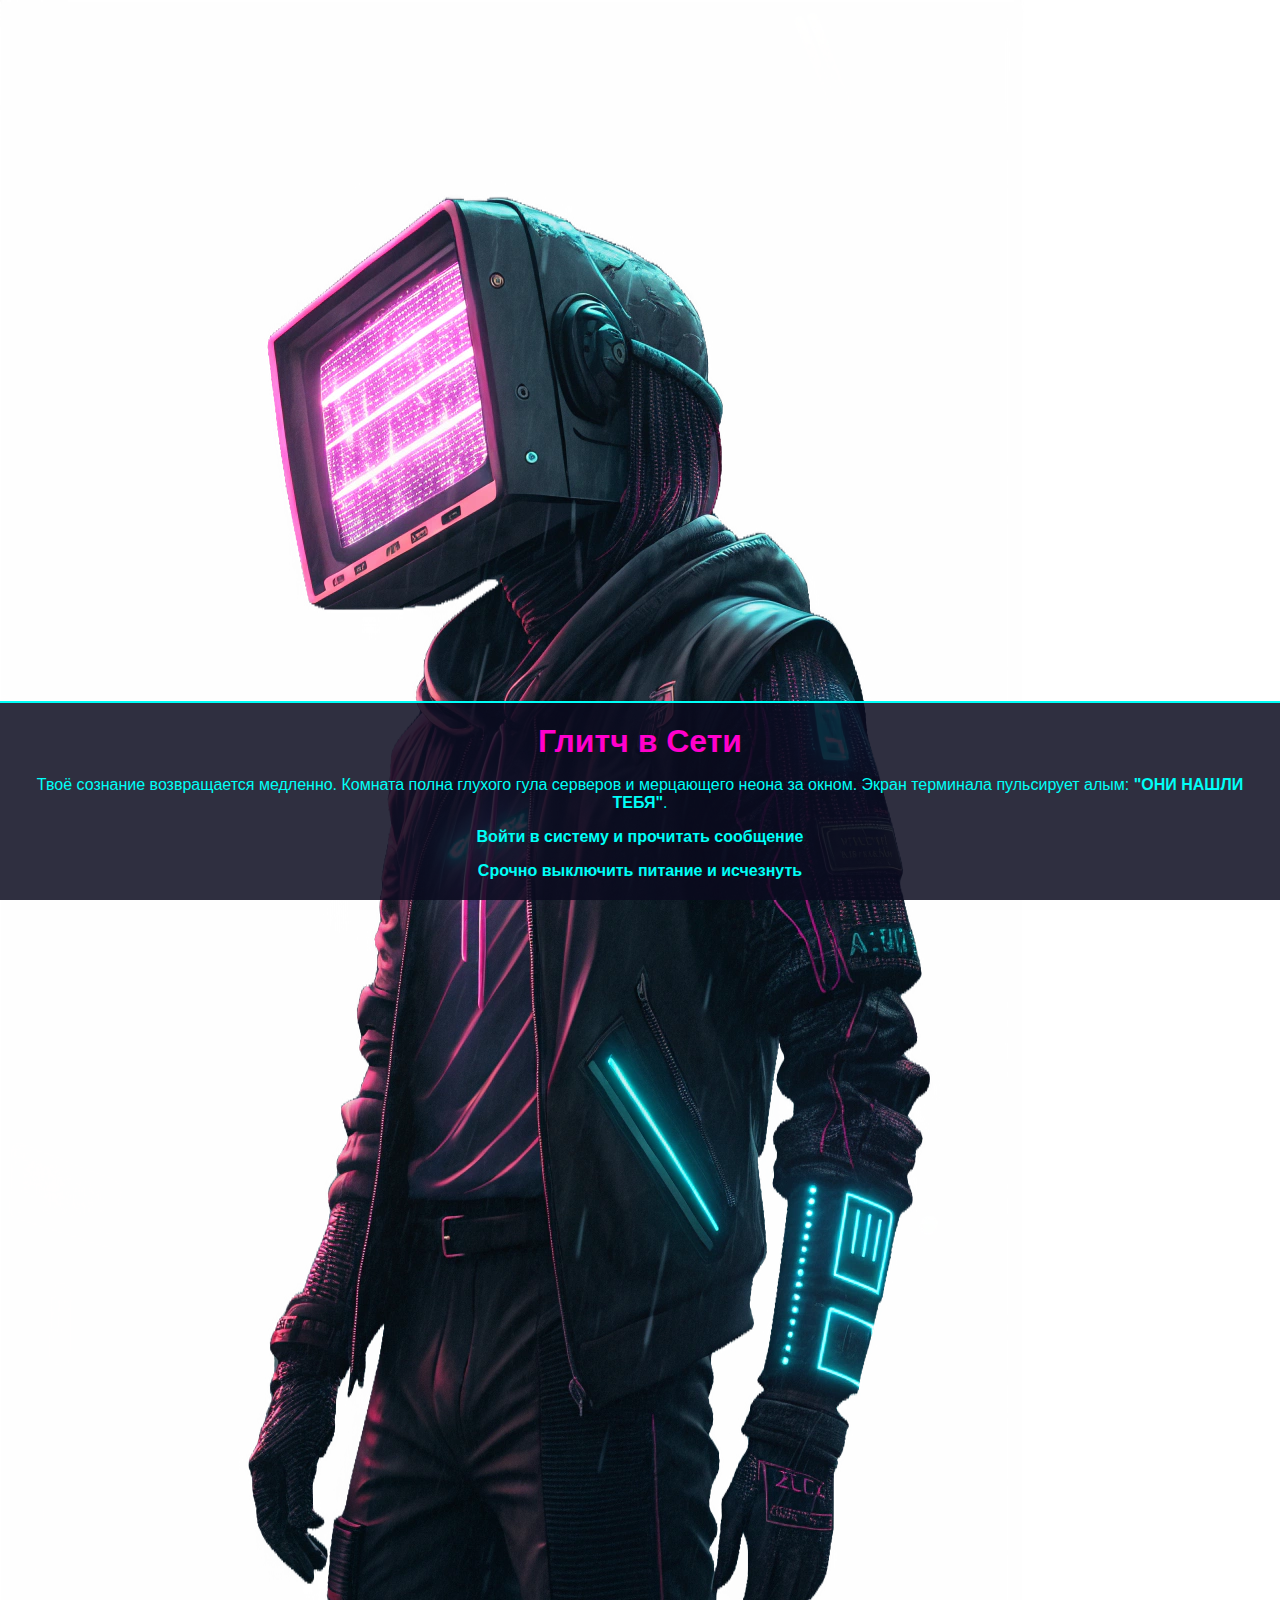
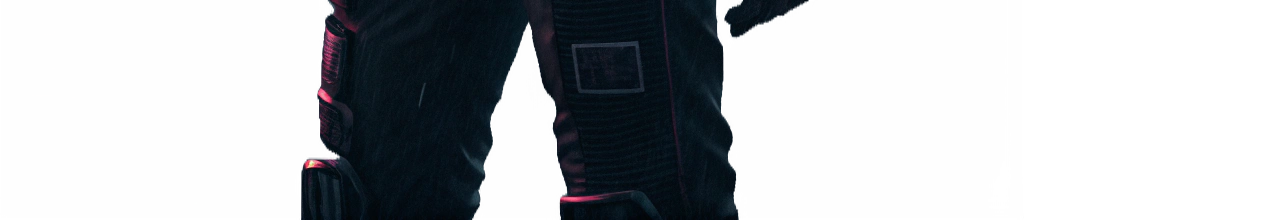
<file: index.html>
<!DOCTYPE html>
<html lang="ru">
  <head>
    <meta charset="UTF-8">
    <link rel="stylesheet" href="style.css">
  </head>
  <body>
    <div class="cyberpunk">
      <h1>Глитч в Сети</h1>
      <div> 
        <p>
          Твоё сознание возвращается медленно. Комната полна глухого гула серверов и мерцающего неона за окном.
          Экран терминала пульсирует алым: <strong>"ОНИ НАШЛИ ТЕБЯ"</strong>.
        </p>
      </div>

      <div>
       <a href='login.html'>Войти в систему и прочитать сообщение</a> 
       <a href='disconnect.html'>Срочно выключить питание и исчезнуть</a> 
      </div>
    </div>
    <div class="character">
      <img src="img/character.png">
    </div>
  </body>
</html>
</file>
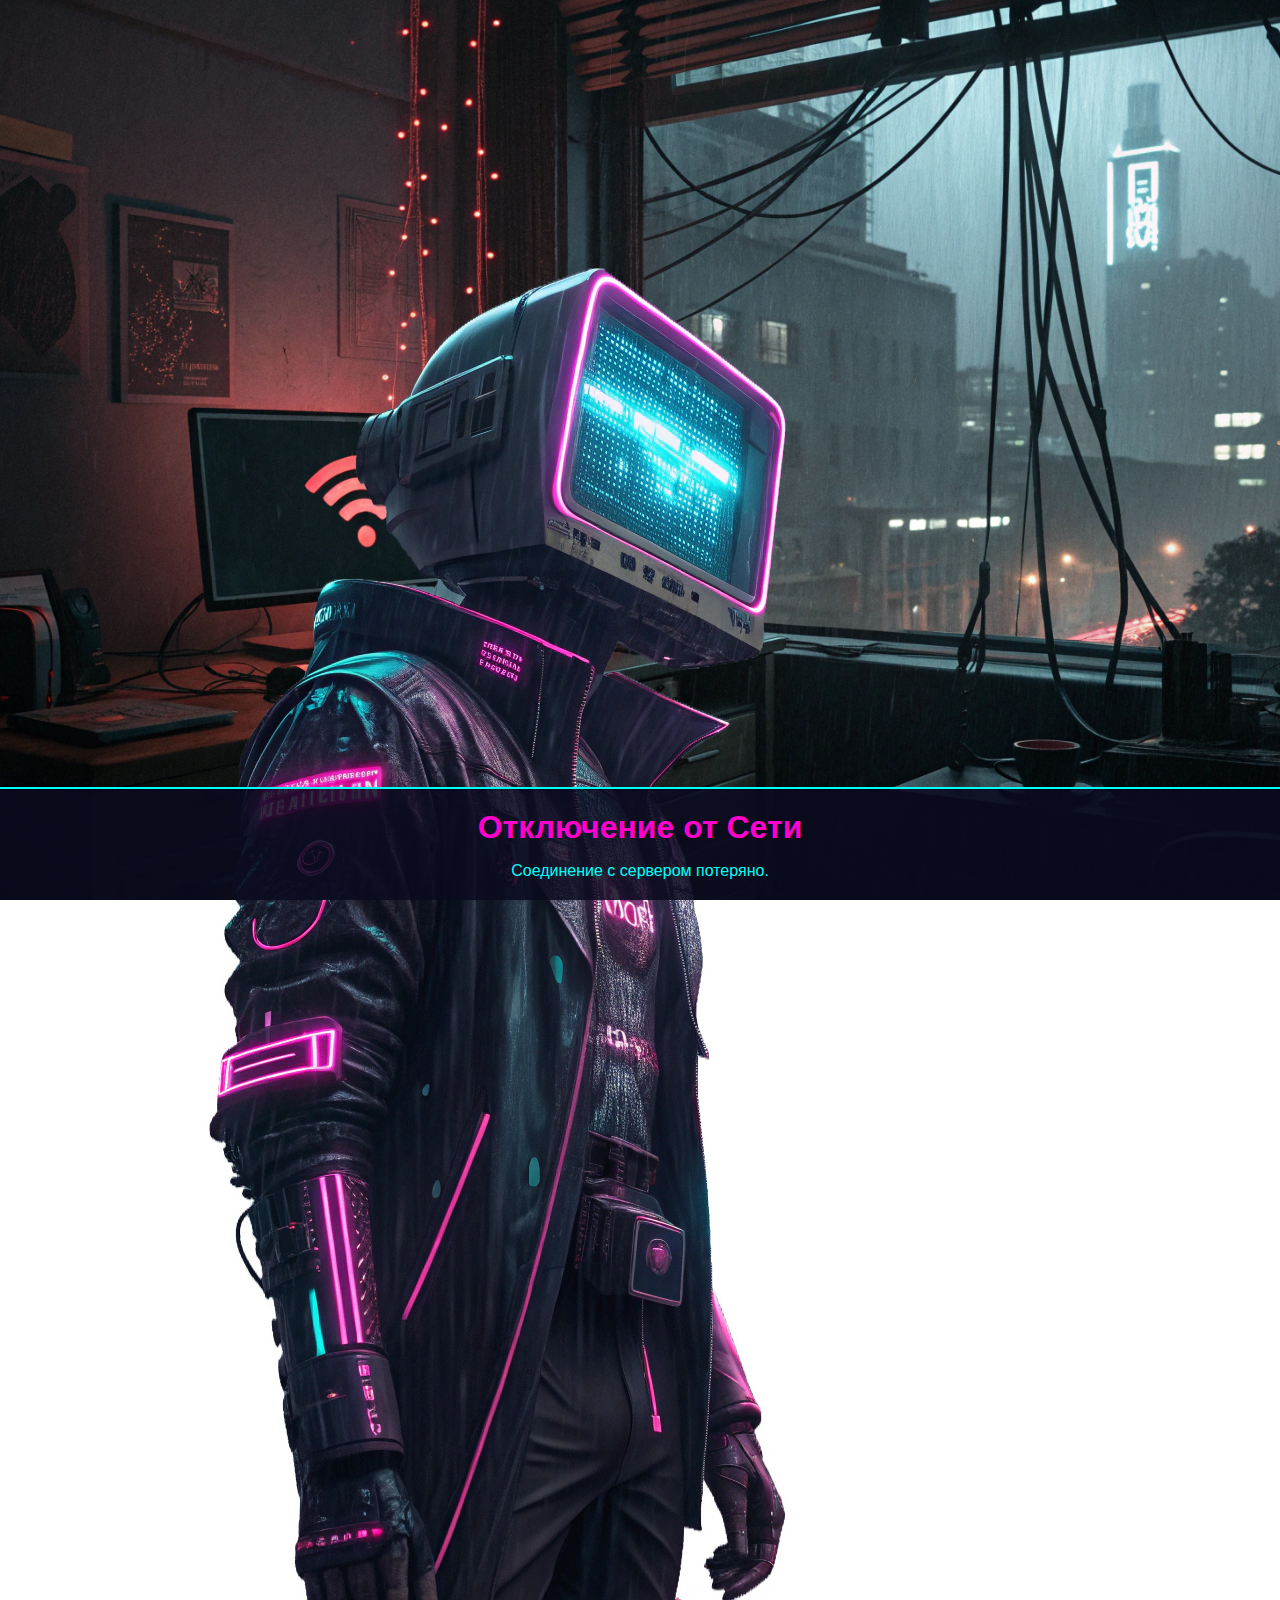
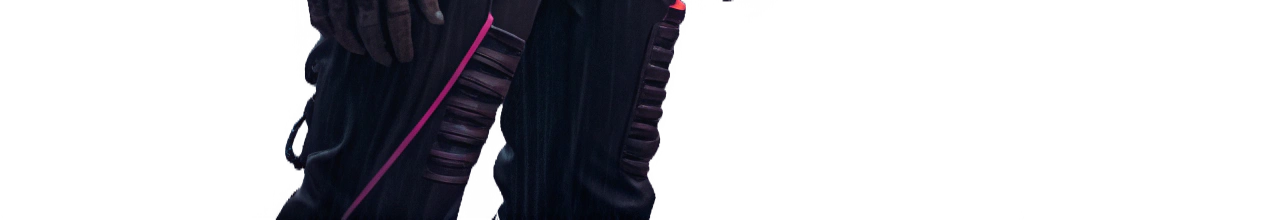
<file: disconnect.html>
<!DOCTYPE html>
<html lang="ru">
  <head>
    <meta charset="UTF-8">
    <link rel="stylesheet" href="style.css">
    <title>Отключение от Сети</title>
  </head>
  <body id="disconnect">
    <div class="cyberpunk">
      <h1>Отключение от Сети</h1>
      <div class="glitch"> 
        <p>
          Соединение с сервером потеряно.
        </p>
      </div>
    </div>
    <div class="character">
      <img src="img/character2.png">
    </div>
  </body>
</html>
</file>
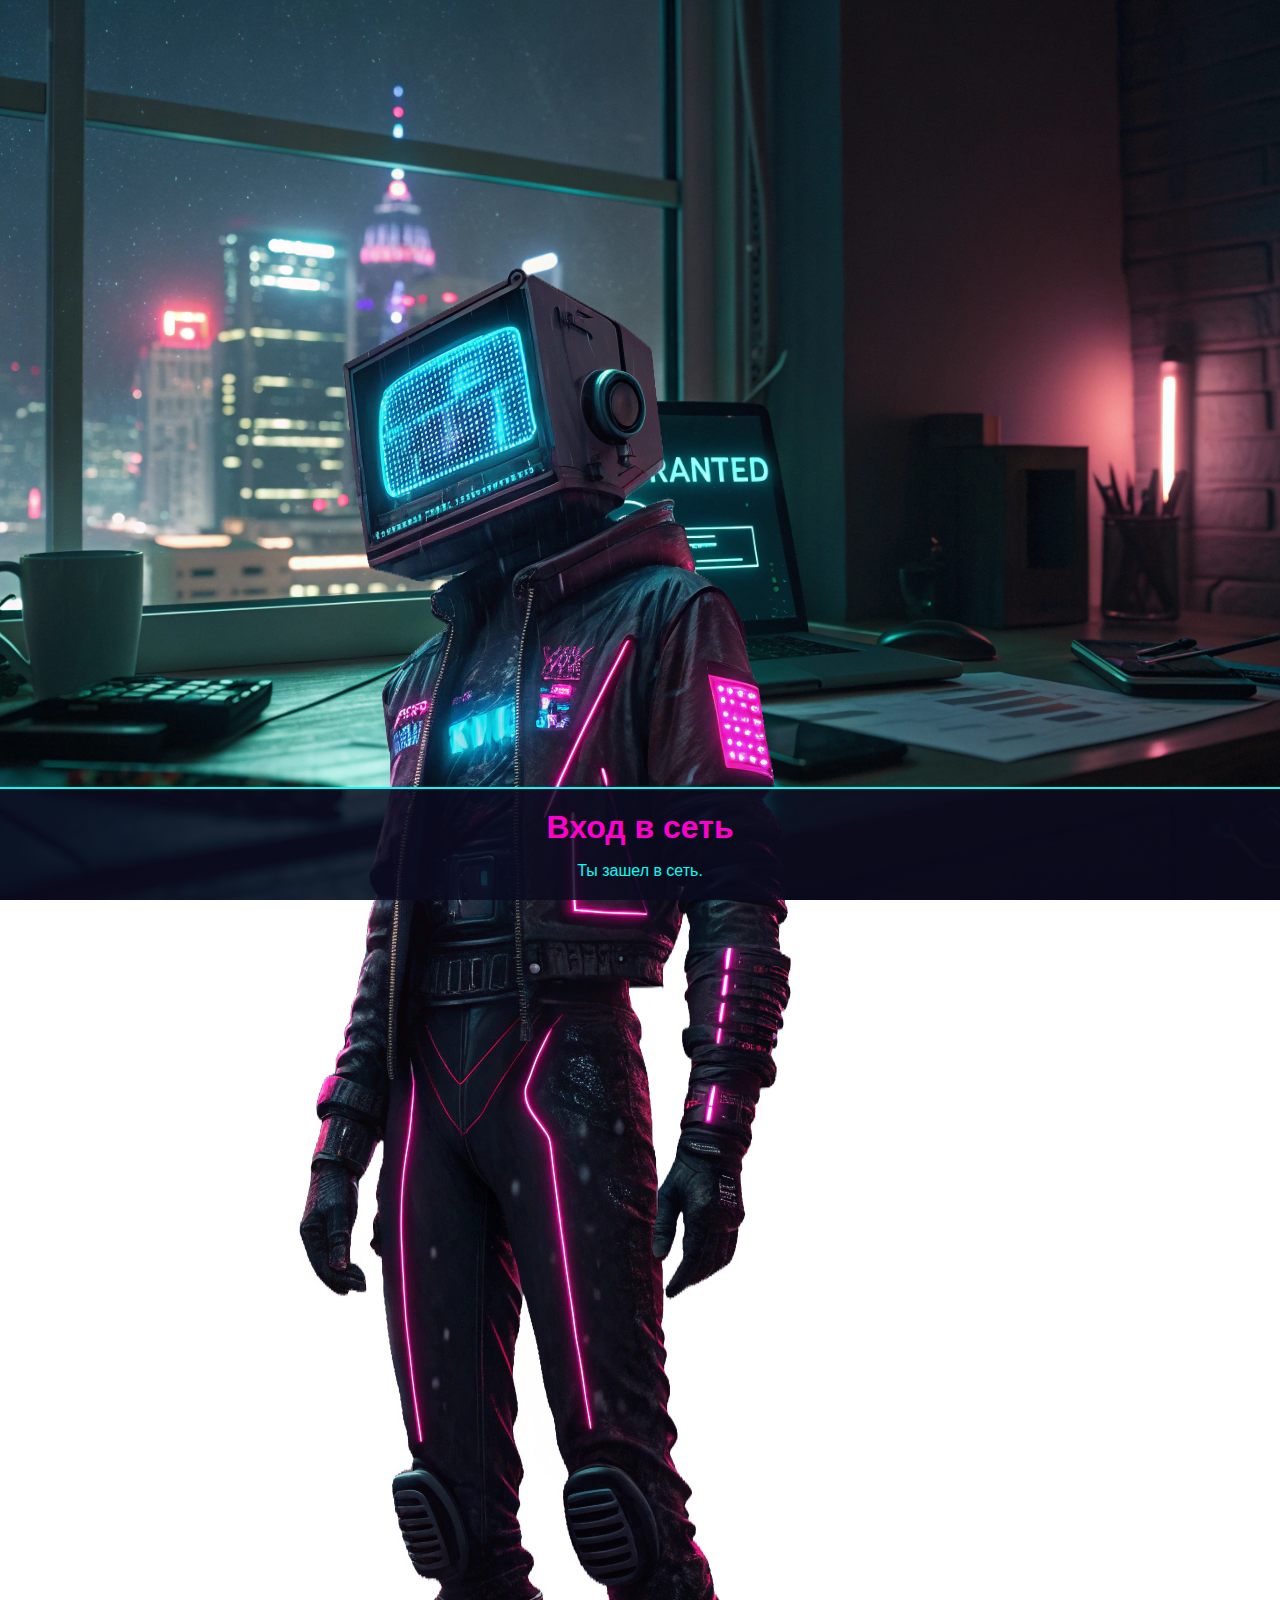
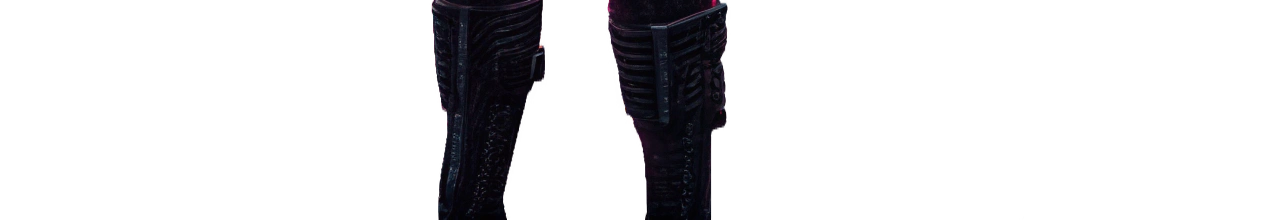
<file: login.html>
<!DOCTYPE html>
<html lang="ru">
  <head>
    <meta charset="UTF-8">
    <link rel="stylesheet" href="style.css">
    <title>Вход в сеть</title>
  </head>
  <body id="login">
    <div class="cyberpunk">
      <h1>Вход в сеть</h1>
      <div class="glitch"> 
        <p>
          Ты зашел в сеть.
        </p>
      </div>
    </div>
    <div class="character">
      <img src="img/character3.png">
    </div>
  </body>
</html>
</file>
<file: style.css>
/* Звездочка означает назначить стили для всех элементов */ 
* { 
  margin: 0; /* Убираем внешние отступы (margin) — пространство вне элемента */ 
  padding: 0; /* Убираем внутренние отступы (padding) — пространство внутри элемента */ 
  box-sizing: border-box; /* Включаем в размеры элементов отступы и границы */ 
}

#index {
  background-image: url('img/cyberpunk-room.png'); /* путь к изображению */
}

#login {
  background-image: url('img/login.png'); /* путь к изображению */
}

#disconnect {
  background-image: url('img/disconnect.png'); /* путь к изображению */
}

body {
  background-size: cover;          /* растягивает фон по ширине и высоте */
  background-position: center;    /* центрирует изображение */
  background-repeat: no-repeat;   /* без повторений */
  height: 100vh;                  /* высота body — весь экран */
}

/* Основной контейнер с текстом */
.cyberpunk {
  font-family: sans-serif; /* Меняем шрифт на простой и современный, чтобы текст был читаемым */
  text-align: center; /* Выравниваем текст по центру */
  position: absolute;  /* "Вырываем" контейнер из обычного потока страницы, чтобы точно его разместить */
  bottom: 0;           /* Прижимаем контейнер к низу экрана */
  width: 100%;         /* Ширина контейнера — весь экран по горизонтали */
  background: rgba(10, 10, 30, 0.85); /* Темный фон с прозрачностью, чтобы текст выделялся на фоне */
  border-top: 2px solid #00fff7; /* Добавляем сверху яркую неоновую линию — эффект киберпанка */
  padding: 20px;       /* Внутренние отступы, чтобы текст не прилипал к краям */
  color: #00fff7;      /* Цвет текста — яркий бирюзовый, соответствующий неоновой стилистике */
}
/* Заголовок внутри контейнера */
.cyberpunk h1 {
  color: #ff00cc;       /* Яркий розовый цвет для заголовка, чтобы выделить его */
  margin-bottom: 16px;  /* Отступ снизу, чтобы отделить заголовок от следующего текста */
}
/* Ссылки внутри контейнера */
.cyberpunk a {
  color: #00fff7;        /* Цвет ссылок совпадает с основным текстом */
  text-decoration: none; /* Убираем стандартное подчёркивание у ссылок */
  margin-top: 16px;      /* Отступ сверху, чтобы ссылки не сливались с предыдущим текстом */
  display: block;        /* Каждая ссылка занимает свою строку */
  font-weight: bold;     /* Делает текст ссылок жирным для акцента */
}
/* Эффект при наведении на ссылку */
.cyberpunk a:hover {
  color: #ff00cc;        /* При наведении цвет ссылки меняется на розовый — как у заголовка */
}
</file>
